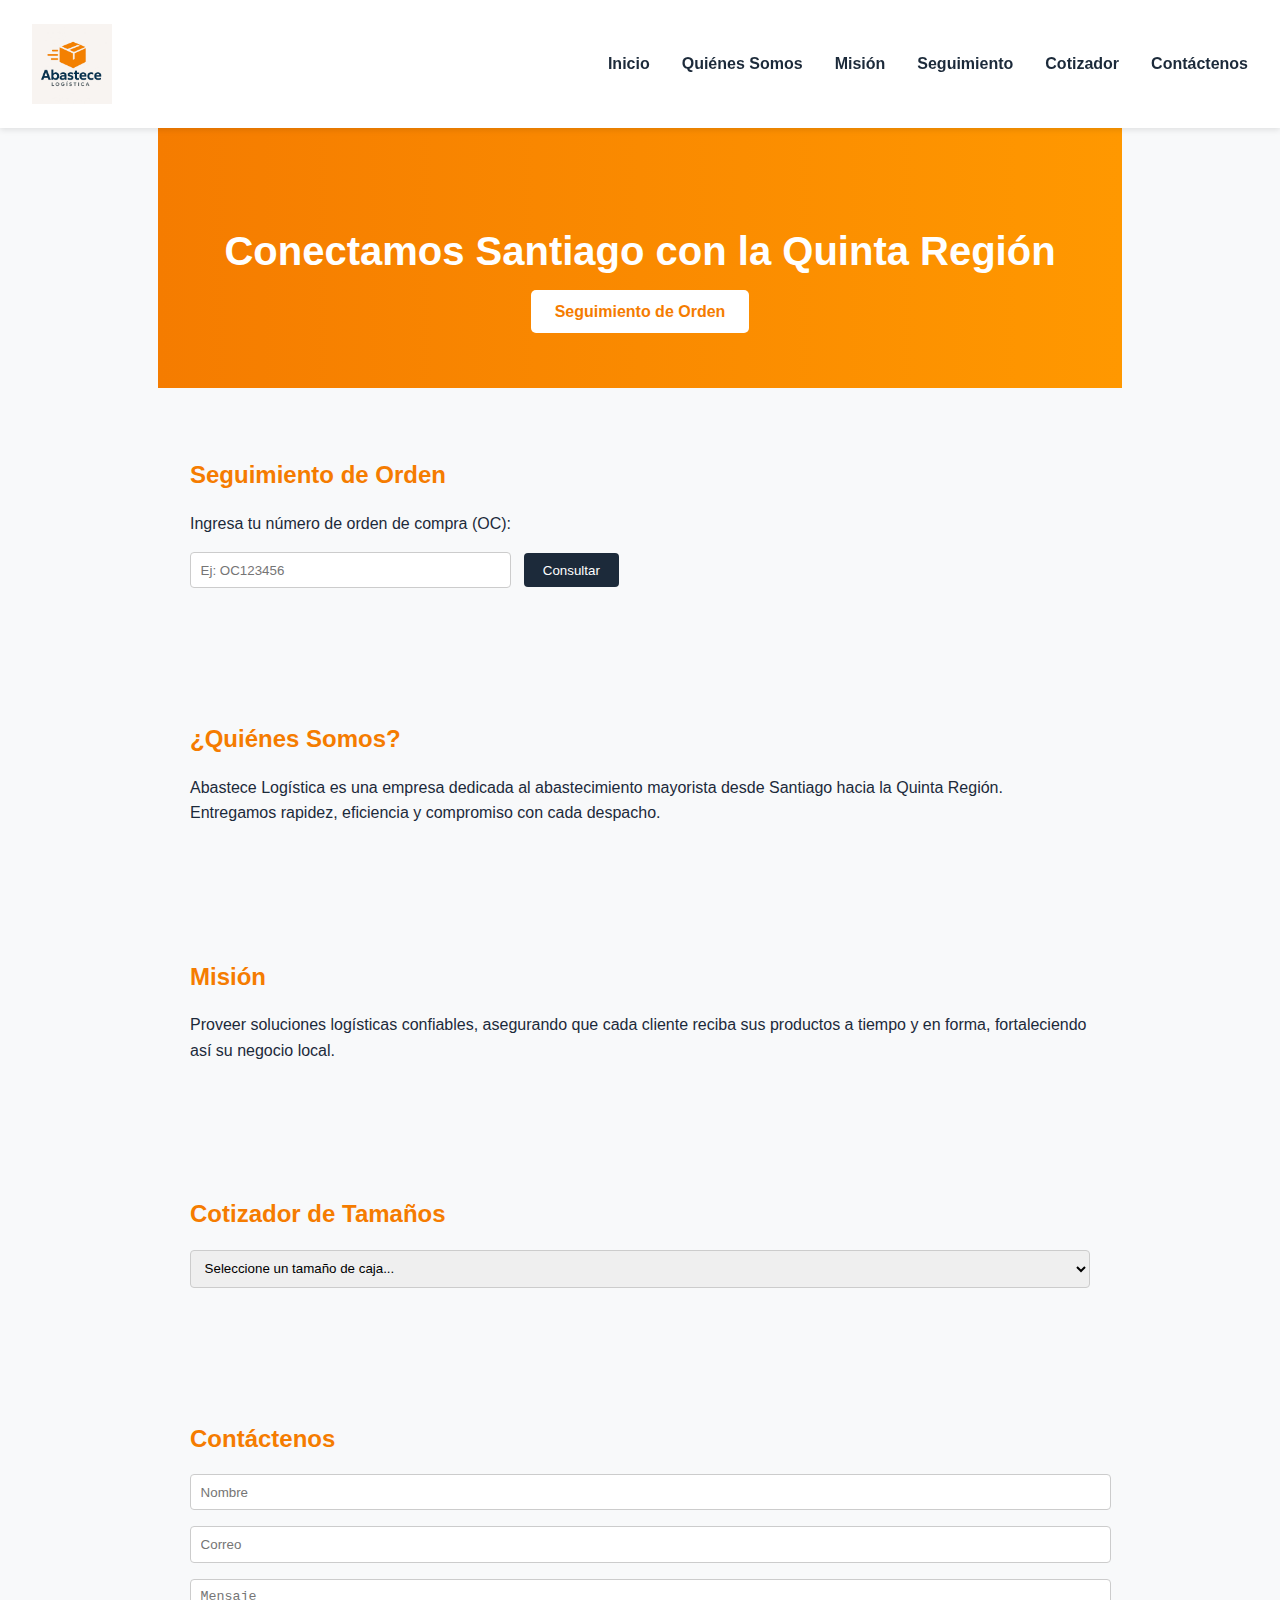
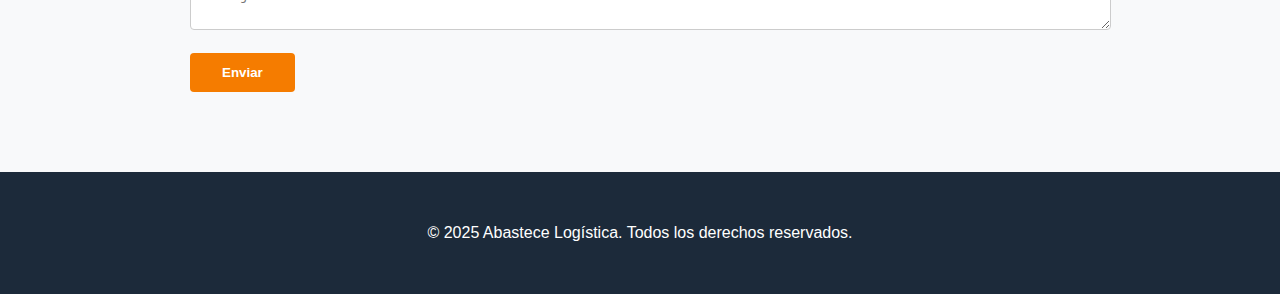
<file: indextest.html>
<!DOCTYPE html>
<html lang="es">
<head>
  <meta charset="UTF-8" />
  <meta name="viewport" content="width=device-width, initial-scale=1.0"/>
  <title>Abastece Logística</title>
  <style>
    :root {
      --primary: #f57c00;
      --dark: #1c2a3a;
      --light: #f8f9fa;
    }

    body {
      font-family: 'Segoe UI', Tahoma, Geneva, Verdana, sans-serif;
      margin: 0;
      background-color: var(--light);
      color: var(--dark);
      line-height: 1.6;
    }

    header {
      background-color: white;
      display: flex;
      justify-content: space-between;
      align-items: center;
      padding: 1.5rem 2rem;
      box-shadow: 0 2px 6px rgba(0,0,0,0.1);
      position: sticky;
      top: 0;
      z-index: 1000;
    }

    .logo {
      height: 80px;
      transition: transform 0.3s ease;
    }

    .logo:hover {
      transform: scale(1.05) rotate(-1deg);
    }

    nav ul {
      list-style: none;
      display: flex;
      gap: 2rem;
      margin: 0;
      padding: 0;
    }

    nav ul li a {
      text-decoration: none;
      color: var(--dark);
      font-weight: bold;
      transition: color 0.3s;
    }

    nav ul li a:hover {
      color: var(--primary);
    }

    .hero {
      background: linear-gradient(to right, var(--primary), #ff9800);
      color: white;
      text-align: center;
      padding: 4rem 2rem;
    }

    .hero h1 {
      margin-bottom: 1rem;
      font-size: 2.5rem;
    }

    .cta-button {
      background: white;
      color: var(--primary);
      padding: 0.8rem 1.5rem;
      font-weight: bold;
      border: none;
      border-radius: 5px;
      cursor: pointer;
      text-decoration: none;
      transition: background 0.3s;
    }

    .cta-button:hover {
      background: #ffe0b2;
    }

    section {
      padding: 3rem 2rem;
      max-width: 900px;
      margin: 0 auto;
    }

    h2 {
      color: var(--primary);
      margin-bottom: 1rem;
    }

    #tracking input {
      padding: 0.6rem;
      width: 70%;
      max-width: 300px;
      margin-right: 0.5rem;
      border: 1px solid #ccc;
      border-radius: 4px;
    }

    #tracking button {
      padding: 0.6rem 1.2rem;
      background-color: var(--dark);
      color: white;
      border: none;
      border-radius: 4px;
      cursor: pointer;
    }

    #tracking button:hover {
      background-color: #333;
    }

    #orderStatus {
      margin-top: 1rem;
      font-weight: bold;
    }

    form input, form textarea {
      width: 100%;
      padding: 0.6rem;
      margin-bottom: 1rem;
      border: 1px solid #ccc;
      border-radius: 4px;
    }

    form button {
      padding: 0.75rem 2rem;
      background-color: var(--primary);
      color: white;
      border: none;
      border-radius: 4px;
      font-weight: bold;
      cursor: pointer;
    }

    footer {
      text-align: center;
      padding: 2rem;
      background-color: var(--dark);
      color: white;
      margin-top: 2rem;
    }

    .cotizador-select, .cotizador-input {
      width: 100%;
      padding: 0.6rem;
      margin-bottom: 1rem;
      border: 1px solid #ccc;
      border-radius: 4px;
    }

    .cotizador-resultado, .carrito {
      margin-top: 1rem;
      font-size: 1rem;
      background: #fff3e0;
      padding: 1rem;
      border-radius: 8px;
      text-align: center;
    }

    .carrito ul {
      list-style: none;
      padding: 0;
      margin: 0 0 1rem 0;
    }

    .carrito ul li {
      margin-bottom: 0.5rem;
    }

    .carrito button {
      background-color: #43a047;
      color: white;
      padding: 0.75rem 2rem;
      border: none;
      border-radius: 4px;
      cursor: pointer;
      font-weight: bold;
    }

    .carrito button:hover {
      background-color: #388e3c;
    }
  </style>
</head>
<body>

  <header>
    <img src="logo.jpg" alt="Abastece Logística" class="logo" />
    <nav>
      <ul>
        <li><a href="#inicio">Inicio</a></li>
        <li><a href="#quienes-somos">Quiénes Somos</a></li>
        <li><a href="#mision">Misión</a></li>
        <li><a href="#tracking">Seguimiento</a></li>
        <li><a href="#cotizador">Cotizador</a></li>
        <li><a href="#contacto">Contáctenos</a></li>
      </ul>
    </nav>
  </header>

  <section id="inicio" class="hero">
    <h1>Conectamos Santiago con la Quinta Región</h1>
    <a href="#tracking" class="cta-button">Seguimiento de Orden</a>
  </section>

  <section id="tracking">
    <h2>Seguimiento de Orden</h2>
    <p>Ingresa tu número de orden de compra (OC):</p>
    <input type="text" id="orderInput" placeholder="Ej: OC123456" />
    <button onclick="trackOrder()">Consultar</button>
    <p id="orderStatus"></p>
  </section>

  <section id="quienes-somos">
    <h2>¿Quiénes Somos?</h2>
    <p>Abastece Logística es una empresa dedicada al abastecimiento mayorista desde Santiago hacia la Quinta Región. Entregamos rapidez, eficiencia y compromiso con cada despacho.</p>
  </section>

  <section id="mision">
    <h2>Misión</h2>
    <p>Proveer soluciones logísticas confiables, asegurando que cada cliente reciba sus productos a tiempo y en forma, fortaleciendo así su negocio local.</p>
  </section>

  <section id="cotizador">
    <h2>Cotizador de Tamaños</h2>
    <select id="boxSelector" class="cotizador-select" onchange="mostrarResultados()">
      <option value="">Seleccione un tamaño de caja...</option>
      <option value="10x10x15,0.0015,1.5">10x10x15 cm</option>
      <option value="25x20x15,0.0075,7.5">25x20x15 cm</option>
      <option value="100x100x100,1,1000">100x100x100 cm</option>
      <option value="30x35x15,0.01575,15.75">30x35x15 cm</option>
      <option value="45x30x20,0.027,27">45x30x20 cm</option>
      <option value="25x15x10,0.00375,3.75">25x15x10 cm</option>
      <option value="30x30x30,0.027,27">30x30x30 cm</option>
      <option value="30x30x25,0.0225,22.5">30x30x25 cm</option>
      <option value="40x40x30,0.048,48">40x40x30 cm</option>
      <option value="15x30x40,0.018,18">15x30x40 cm</option>
    </select>

    <div id="resultadoCotizador" class="cotizador-resultado" style="display:none;">
      <p><strong>Dimensiones:</strong> <span id="dimensiones"></span></p>
      <p><strong>Metros Cúbicos:</strong> <span id="m3"></span> m³</p>
      <p><strong>Litros:</strong> <span id="litros"></span> L</p>
      <input type="number" id="cantidad" class="cotizador-input" placeholder="Cantidad" min="1" value="1" />
      <button onclick="agregarCarrito()">Agregar al Carrito</button>
    </div>

    <div class="carrito" id="carrito" style="display:none;">
      <h3>Carrito de Compra</h3>
      <ul id="listaCarrito"></ul>
      <p><strong>Total paquetes:</strong> <span id="totalCantidad"></span></p>
      <button onclick="pagar()">Pagar</button>
    </div>
  </section>

  <section id="contacto">
    <h2>Contáctenos</h2>
    <form>
      <input type="text" placeholder="Nombre" required />
      <input type="email" placeholder="Correo" required />
      <textarea placeholder="Mensaje" required></textarea>
      <button type="submit">Enviar</button>
    </form>
  </section>

  <footer>
    <p>&copy; 2025 Abastece Logística. Todos los derechos reservados.</p>
  </footer>

  <script>
    function trackOrder() {
      const input = document.getElementById("orderInput").value.trim();
      const status = document.getElementById("orderStatus");
      if (input.toUpperCase().startsWith("OC")) {
        status.innerText = "✅ Orden " + input + " en tránsito - Entrega en 24 a 48 hrs.";
        status.style.color = "green";
      } else {
        status.innerText = "❌ Número de orden inválido.";
        status.style.color = "red";
      }
    }

    function mostrarResultados() {
      const select = document.getElementById('boxSelector');
      const value = select.value;
      const resultado = document.getElementById('resultadoCotizador');

      if (value) {
        const [dimensiones, metrosCubicos, litrosValor] = value.split(',');
        document.getElementById('dimensiones').textContent = dimensiones;
        document.getElementById('m3').textContent = metrosCubicos;
        document.getElementById('litros').textContent = litrosValor;
        resultado.style.display = 'block';
      } else {
        resultado.style.display = 'none';
      }
    }

    let carrito = [];

    function agregarCarrito() {
      const select = document.getElementById('boxSelector');
      const cantidad = parseInt(document.getElementById('cantidad').value) || 1;
      const [dimensiones, metrosCubicos, litros] = select.value.split(',');

      if (!select.value) {
        alert('Seleccione una caja.');
        return;
      }

      carrito.push({
        dimensiones,
        metrosCubicos,
        litros,
        cantidad
      });

      actualizarCarrito();
    }

    function actualizarCarrito() {
      const lista = document.getElementById('listaCarrito');
      const carritoDiv = document.getElementById('carrito');
      lista.innerHTML = '';

      let total = 0;
      carrito.forEach((item, index) => {
        const li = document.createElement('li');
        li.innerHTML = `Caja ${item.dimensiones} - ${item.cantidad} unidad(es)`;
        lista.appendChild(li);
        total += item.cantidad;
      });

      document.getElementById('totalCantidad').innerText = total;
      carritoDiv.style.display = 'block';
    }

    function pagar() {
      alert('✅ ¡Gracias por su compra! Nos contactaremos para coordinar el envío.');
      carrito = [];
      actualizarCarrito();
      document.getElementById('carrito').style.display = 'none';
    }
  </script>

</body>
</html>
</file>
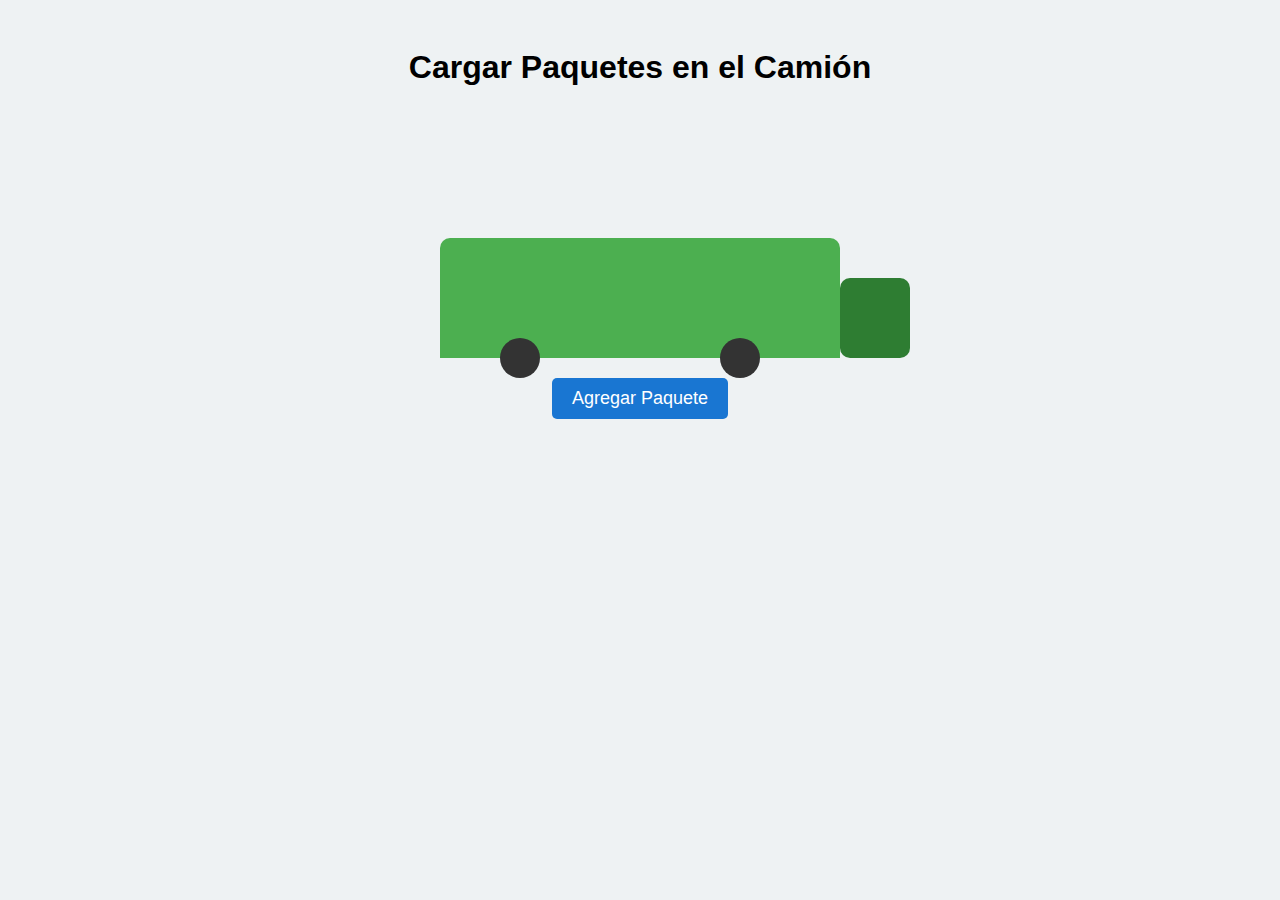
<file: test2.html>
<!DOCTYPE html>
<html lang="es">
<head>
  <meta charset="UTF-8">
  <title>Camión de Paquetes</title>
  <style>
    body {
      font-family: Arial, sans-serif;
      background: #eef2f3;
      display: flex;
      flex-direction: column;
      align-items: center;
      padding: 20px;
    }

    /* Contenedor general del camión */
    .truck-container {
      position: relative;
      width: 400px;
      height: 200px;
      margin-top: 50px;
    }

    /* Parte del camión */
    .truck {
      position: absolute;
      bottom: 0;
      left: 0;
      width: 400px;
      height: 120px;
      background: #4CAF50;
      border-radius: 10px 10px 0 0;
      display: flex;
      align-items: flex-end;
      justify-content: flex-start;
      overflow: hidden;
      padding: 5px;
      box-sizing: border-box;
    }

    /* Cabina del camión */
    .cab {
      position: absolute;
      bottom: 0;
      right: -70px;
      width: 70px;
      height: 80px;
      background: #2E7D32;
      border-radius: 10px;
    }

    /* Ruedas */
    .wheel {
      position: absolute;
      bottom: -20px;
      width: 40px;
      height: 40px;
      background: #333;
      border-radius: 50%;
    }

    .wheel.left {
      left: 60px;
    }

    .wheel.right {
      left: 280px;
    }

    /* Paquete */
    .package {
      width: 30px;
      height: 30px;
      background: #FFC107;
      border: 2px solid #FFA000;
      margin: 2px;
      box-sizing: border-box;
      border-radius: 3px;
    }

    /* Botón */
    button {
      margin-top: 20px;
      padding: 10px 20px;
      font-size: 18px;
      background-color: #1976D2;
      color: white;
      border: none;
      border-radius: 5px;
      cursor: pointer;
    }

    button:hover {
      background-color: #1565C0;
    }

    /* Contenedor de paquetes */
    .package-area {
      display: flex;
      flex-wrap: wrap;
      align-items: flex-end;
      height: 100%;
      width: 100%;
    }
  </style>
</head>
<body>

<h1>Cargar Paquetes en el Camión</h1>

<div class="truck-container">
  <div class="truck">
    <div class="package-area" id="packageArea">
      <!-- Paquetes aparecerán aquí -->
    </div>
  </div>
  <div class="cab"></div>
  <div class="wheel left"></div>
  <div class="wheel right"></div>
</div>

<button onclick="addPackage()">Agregar Paquete</button>

<script>
  function addPackage() {
    const packageArea = document.getElementById('packageArea');
    const newPackage = document.createElement('div');
    newPackage.className = 'package';
    packageArea.appendChild(newPackage);
  }
</script>

</body>
</html>
</file>
